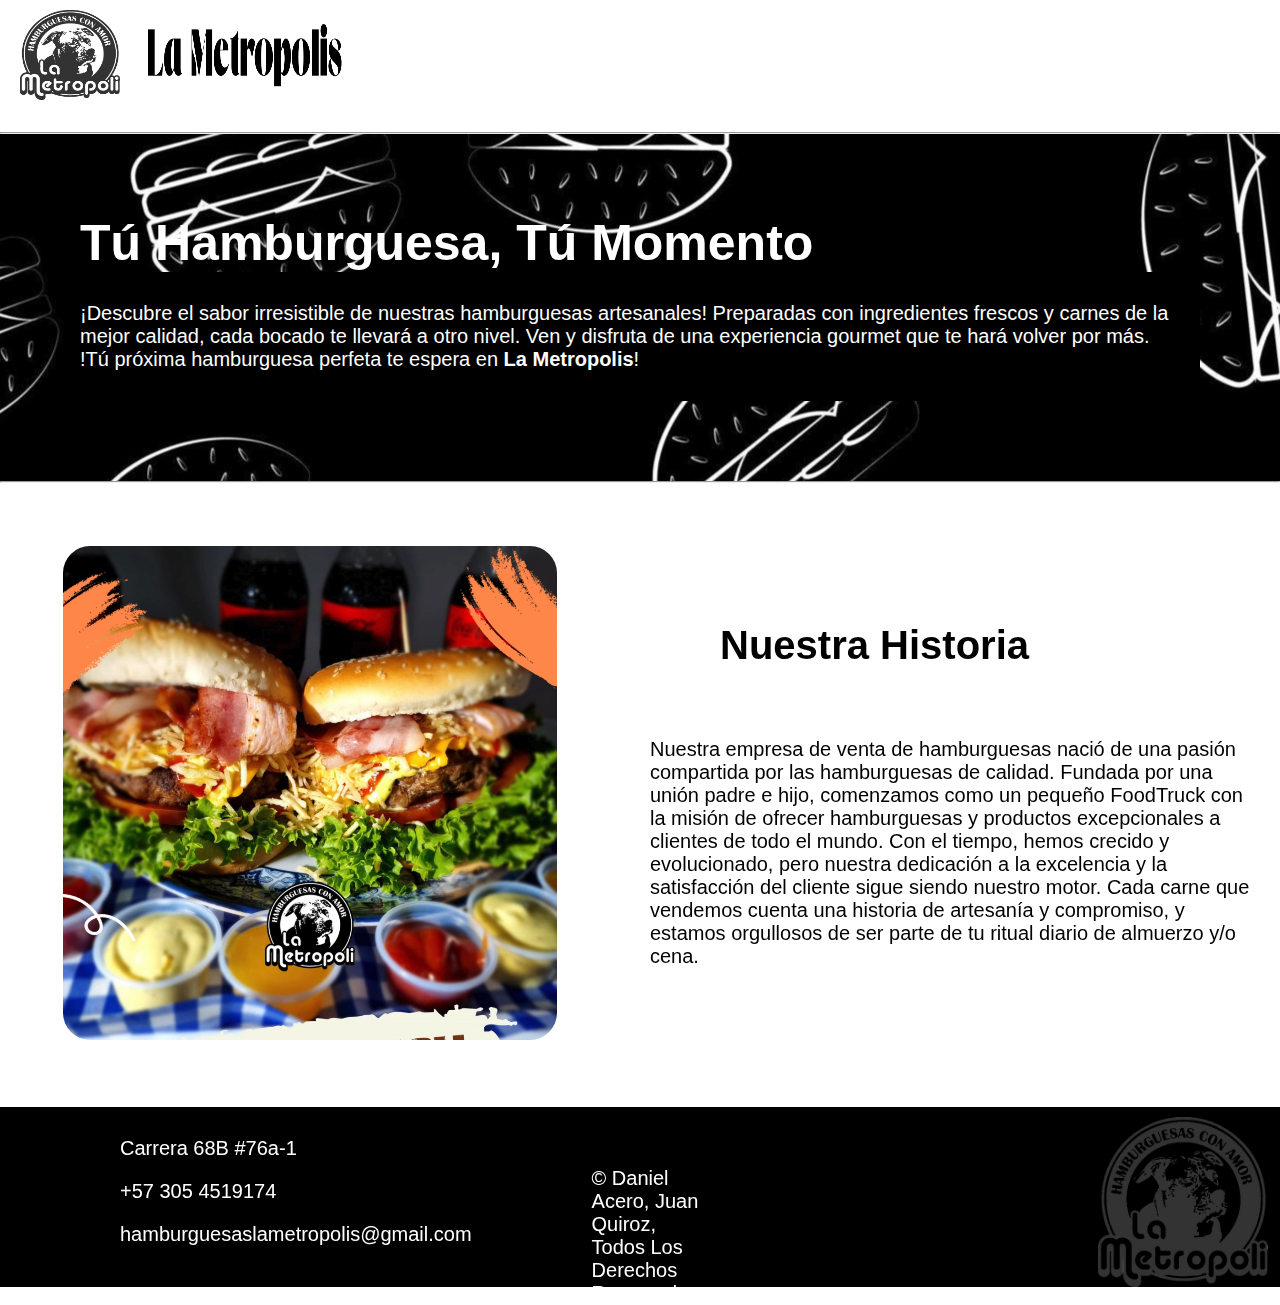
<file: index.html>
<!DOCTYPE html>
<html lang="es">
<head>
    <meta charset="UTF-8">
    <meta name="viewport" content="width=device-width, initial-scale=1.0">
    <title>La Metropolis</title>
    <link rel="stylesheet" href="https://cdn.jsdelivr.net/npm/bootstrap-icons@1.11.3/font/bootstrap-icons.min.css">
    <link rel="stylesheet" href="index.css">
    <link rel="icon" href="img/logo.jpeg">
</head>
<body>
    <header>
             <a href="index.html"><img src="img/logosinfondo.png" alt=">Logo" class="img1"></a>

            <a href="index.html"><img src="img/logo2sinfondo.png" alt="Logo3" class="img2"></a>

            <a href="formulario.html" style="margin: 18px 0px 10px 1000px;"><img src="img/sesion.png" alt="sesion" class="sesion"></a>

            <a href="carrito.html"><img src="img/carritoSinFondo.png" alt="Logo3" class="img3"></a>

            <button id="abrir" class="abrirMenu"><i class="bi bi-list"></i></button>

        <nav class="nav" id="nav">
            <button id="cerrar" class="cerrarMenu"><i class="bi bi-x"></i></button>
            <ul class="navList">
                <li><a href="menu.html">Menú</a></li>
                <li><a href="ubicacion.html">¿Donde estamos?</a></li>
                <div class="contenedorLogos">
                    <a href="https://www.instagram.com/metropolishamburguesas?utm_source=ig_web_button_share_sheet&igsh=ZDNlZDc0MzIxNw=="  target="_blank"><img src="img/logoInstagram2.png" alt="instagram" class="logos" style="margin: 650px 27px 0px 27px;"></a>
                
                    <a href="https://wa.me/573054519174" target="_blank"><img src="img/logoWhatsapp2.png" alt="whatsapp" class="logos" style="margin: 650px 27px 0px 27px;"></a>
                </div>
            </ul>
        </nav>
    </header>
    <hr>
    <section class="primerParte">
        <div class="textoPrincipal">
            <h1 class="eslogan">Tú Hamburguesa, Tú Momento</h1>
            <p class="texto1">¡Descubre el sabor irresistible de nuestras hamburguesas artesanales! Preparadas con ingredientes frescos y carnes de la mejor calidad, cada bocado te llevará a otro nivel. Ven y disfruta de una experiencia gourmet que te hará volver por más. !Tú próxima hamburguesa perfeta te espera en <strong>La Metropolis</strong>!</p>
        </div>
    </section>
    <hr>
    <section  class="videoHistoria">
        <div class="vid">
            <video id="gif" width="500px" autoplay loop muted>
                <source src="img/gif.mp4" type="video/mp4">
            </video>
        </div>
        <div class="historia">
            <h2>Nuestra Historia</h2>
            <p>Nuestra empresa de venta de hamburguesas nació de una pasión compartida por las hamburguesas de calidad. Fundada por una unión padre e hijo, comenzamos como un pequeño FoodTruck con la misión de ofrecer hamburguesas y productos excepcionales a clientes de todo el mundo. Con el tiempo, hemos crecido y evolucionado, pero nuestra dedicación a la excelencia y la satisfacción del cliente sigue siendo nuestro motor. Cada carne que vendemos cuenta una historia de artesanía y compromiso, y estamos orgullosos de ser parte de tu ritual diario de almuerzo y/o cena.</p>   
            </p>
        </div>
    </section>
    <footer class="pie">
        <div class="contacto">
            <span><a href="#">Carrera 68B #76a-1</a></span>
            <span><a href="#">+57 305 4519174</a></span>
            <span><a href="#">hamburguesaslametropolis@gmail.com</a></span>
        </div>
        <div>
            <p class="derechos"> &copy; Daniel Acero, Juan Quiroz, Todos Los Derechos Reservados</p>
        </div>
        <img src="img/logosinfondo.png" alt="" style="padding-right: 20px; margin-left: 400px; padding-top: 10px;">
    </footer>
    <script src="index.js"></script>
</body>
</html>
</file>
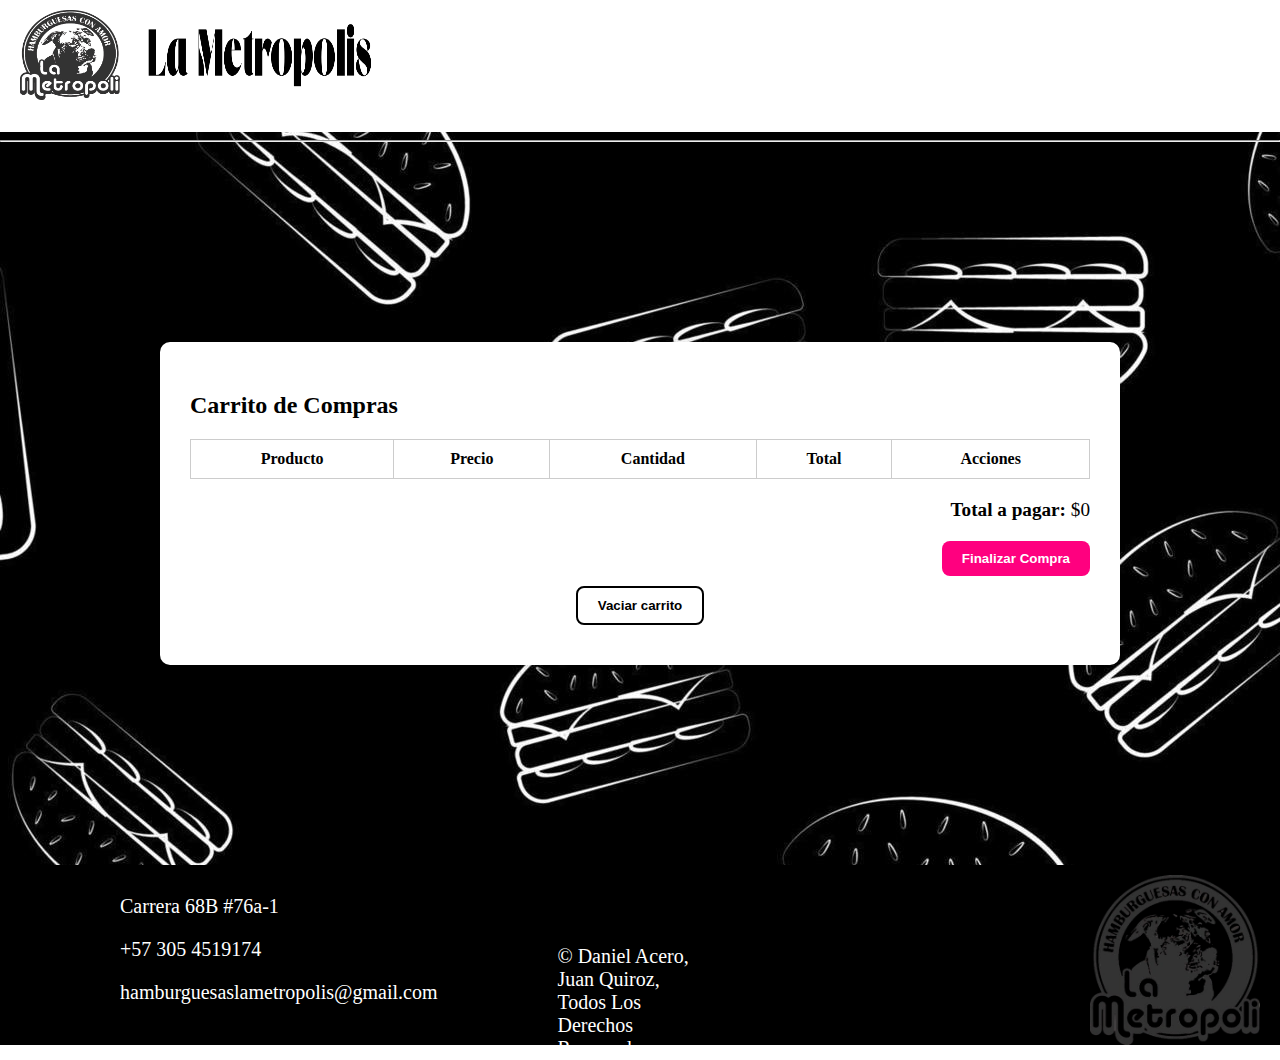
<file: carrito.html>
<!DOCTYPE html>
<html lang="en">
<head>
    <meta charset="UTF-8">
    <meta name="viewport" content="width=device-width, initial-scale=1.0">
    <title>Carrito De Compras</title>
    <link rel="stylesheet" href="https://cdn.jsdelivr.net/npm/bootstrap-icons@1.11.3/font/bootstrap-icons.min.css">
    <link rel="stylesheet" href="carrito.css">
    <link rel="icon" href="img/logo.jpeg">
</head>
    <body>
        <header>
            <a href="index.html"><img src="img/logosinfondo.png" alt=">Logo" class="img1"></a>

            <a href="index.html"><img src="img/logo2sinfondo.png" alt="Logo3" class="img2"></a>

            <a href="formulario.html" style="margin: 18px 0px 10px 1000px;"><img src="img/sesion.png" alt="sesion" class="sesion"></a>

            <button id="abrir" class="abrirMenu"><i class="bi bi-list"></i></button>

            <nav class="nav" id="nav">
                <button id="cerrar" class="cerrarMenu"><i class="bi bi-x"></i></button>
                <ul class="navList">
                    <li><a href="index.html">Inicio</a></li>
                    <li><a href="menu.html">Menú</a></li>
                    <li><a href="ubicacion.html">¿Donde estamos?</a></li>
                    <div class="contenedorLogos">
                        <a href="https://www.instagram.com/metropolishamburguesas?utm_source=ig_web_button_share_sheet&igsh=ZDNlZDc0MzIxNw=="  target="_blank"><img src="img/logoInstagram2.png" alt="instagram" class="logos" style="margin: 650px 27px 0px 27px;"></a>
                    
                        <a href="https://wa.me/573054519174" target="_blank"><img src="img/logoWhatsapp2.png" alt="whatsapp" class="logos" style="margin: 650px 27px 0px 27px;"></a>
                    </div>
                </ul>
            </nav>
        </header>

        <hr>

        <section>
            <div id="carrito" class="carrito-container">
                <h2>Carrito de Compras</h2>
                <table class="carrito-tabla">
                    <thead>
                        <tr>
                            <th>Producto</th>
                            <th>Precio</th>
                            <th>Cantidad</th>
                            <th>Total</th>
                            <th>Acciones</th>
                        </tr>
                    </thead>
                    <tbody id="carrito-items">
                        <!-- Se llena con JS -->
                    </tbody>
                </table>
                <div class="carrito-total">
                    <strong>Total a pagar: </strong><span id="total-carrito">$0</span>
                </div>
                <button class="btn-pagar">Finalizar Compra</button>
                <button class="btn-vaciar">Vaciar carrito</button>
            </div>
        </section>

            <footer class="pie">
            <div class="contacto">
                <span><a href="#">Carrera 68B #76a-1</a></span>
                <span><a href="#">+57 305 4519174</a></span>
                <span><a href="#">hamburguesaslametropolis@gmail.com</a></span>
            </div>
            <div>
                <p class="derechos"> &copy; Daniel Acero, Juan Quiroz, Todos Los Derechos Reservados</p>
            </div>
            <img src="img/logosinfondo.png" alt="" style="padding-right: 20px; margin-left: 400px; padding-top: 10px;">
        </footer>
        <script src="carrito.js"></script>
        <script src="index.js"></script>
    </body>
</html>
</file>
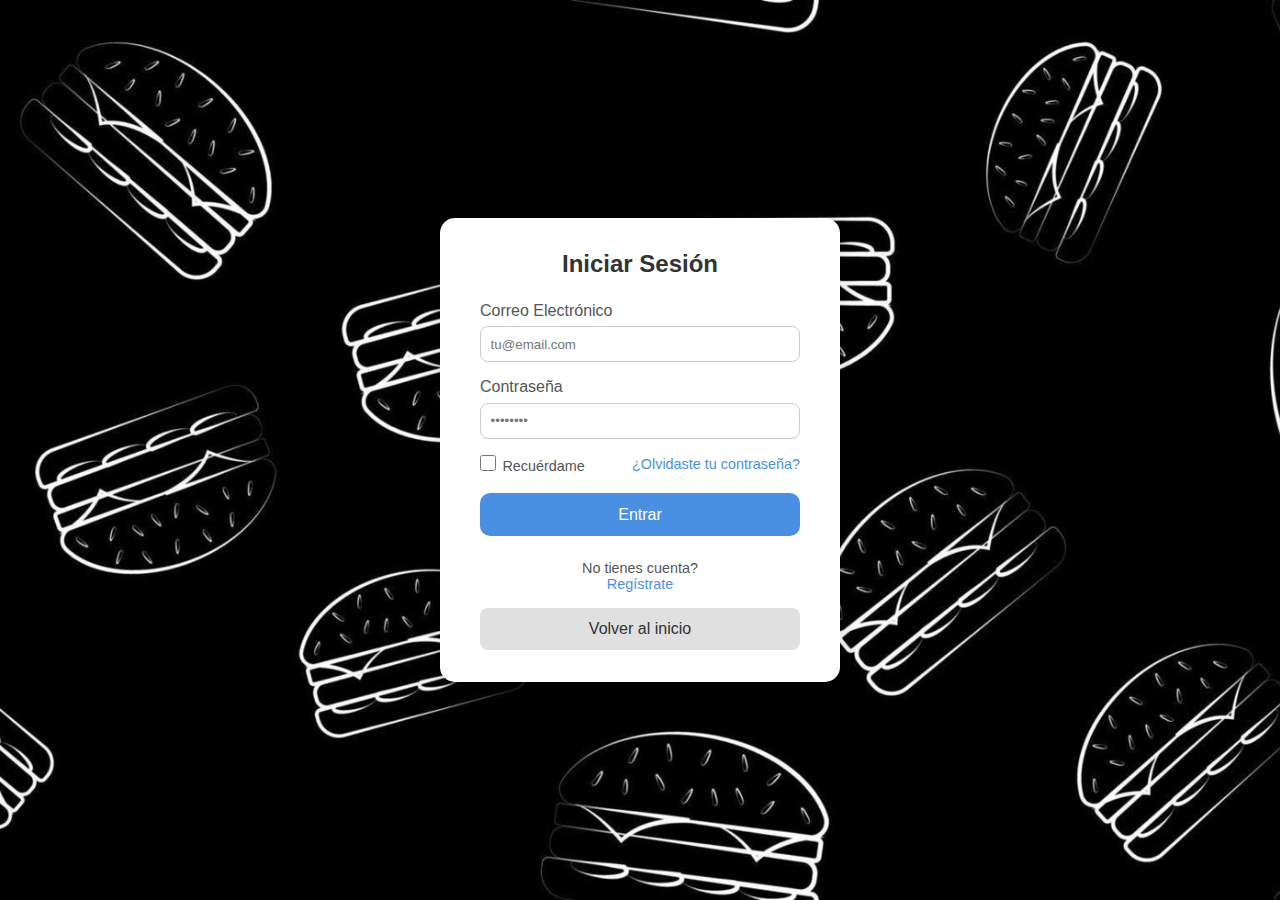
<file: formulario.html>
<!DOCTYPE html>
<html lang="es">
<head>
    <meta charset="UTF-8">
    <meta name="viewport" content="width=device-width, initial-scale=1.0">
    <link rel="stylesheet" href="https://cdn.jsdelivr.net/npm/bootstrap-icons@1.11.3/font/bootstrap-icons.min.css">
    <link rel="stylesheet" href="formulario.css">
    <link rel="icon" href="img/logo.jpeg">
    <title>Iniciar Sesión</title>
</head>
<body>

    <div class="cajaInicio">
        <!-- Imagenes logo de la empresa-->
        <h2>Iniciar Sesión</h2> 
        <form>  
            <div class="inputGrupo">
                <label for="email">Correo Electrónico</label>
                <input type="email" id="email" placeholder="tu@email.com" required>
            </div>

            <div class="inputGrupo">
                <label for="password">Contraseña</label>
                <input type="password" id="password" placeholder="••••••••" required>
            </div>

            <div class="opciones">
                <label><input type="checkbox">Recuérdame</label>
                <a href="#">¿Olvidaste tu contraseña?</a>
            </div>

            <button type="submit" class="loginBtn">Entrar</button>

            <div class="registrarse">
                <p>No tienes cuenta?</p><a href="#">Regístrate</a>
            </div>
        </form>
        <button type="button" onclick="window.location.href='index.html'" class="volverInicio">
            Volver al inicio
        </button>   
    </div>  
</body>
</html>
</file>
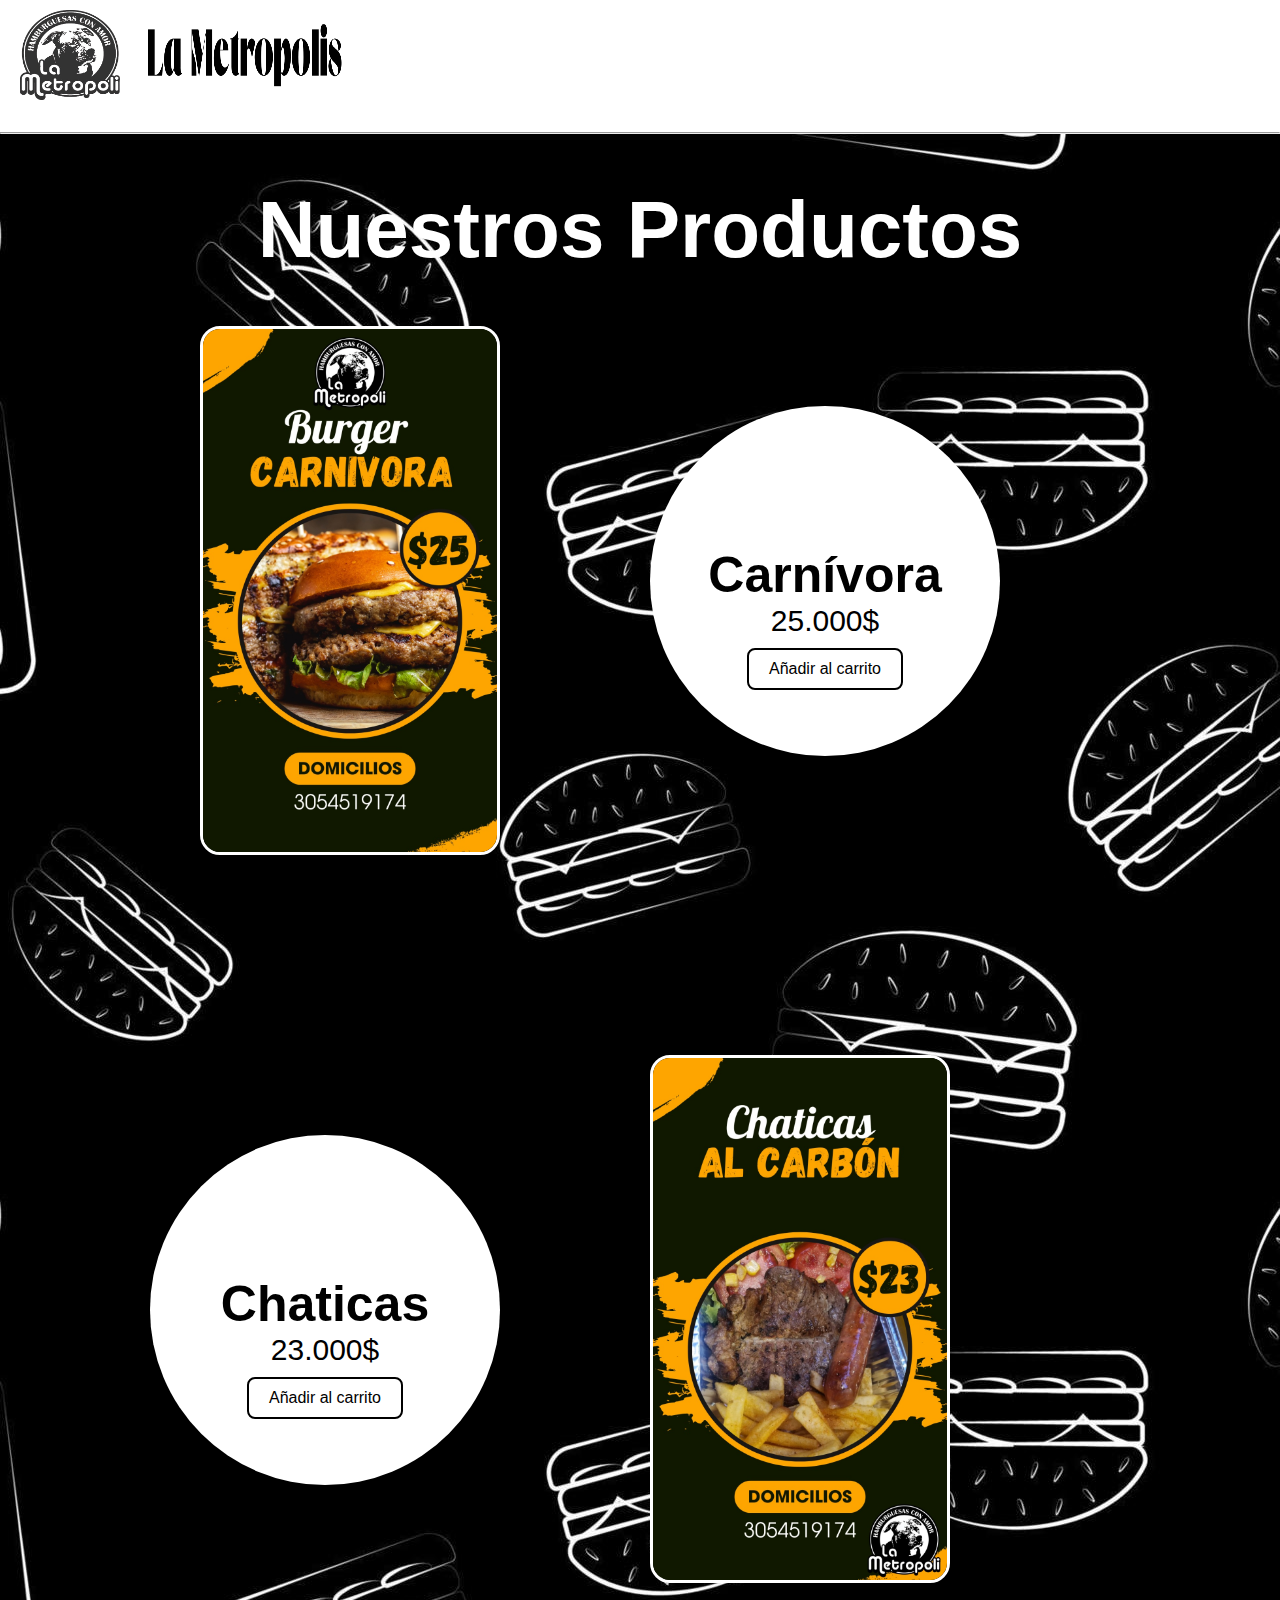
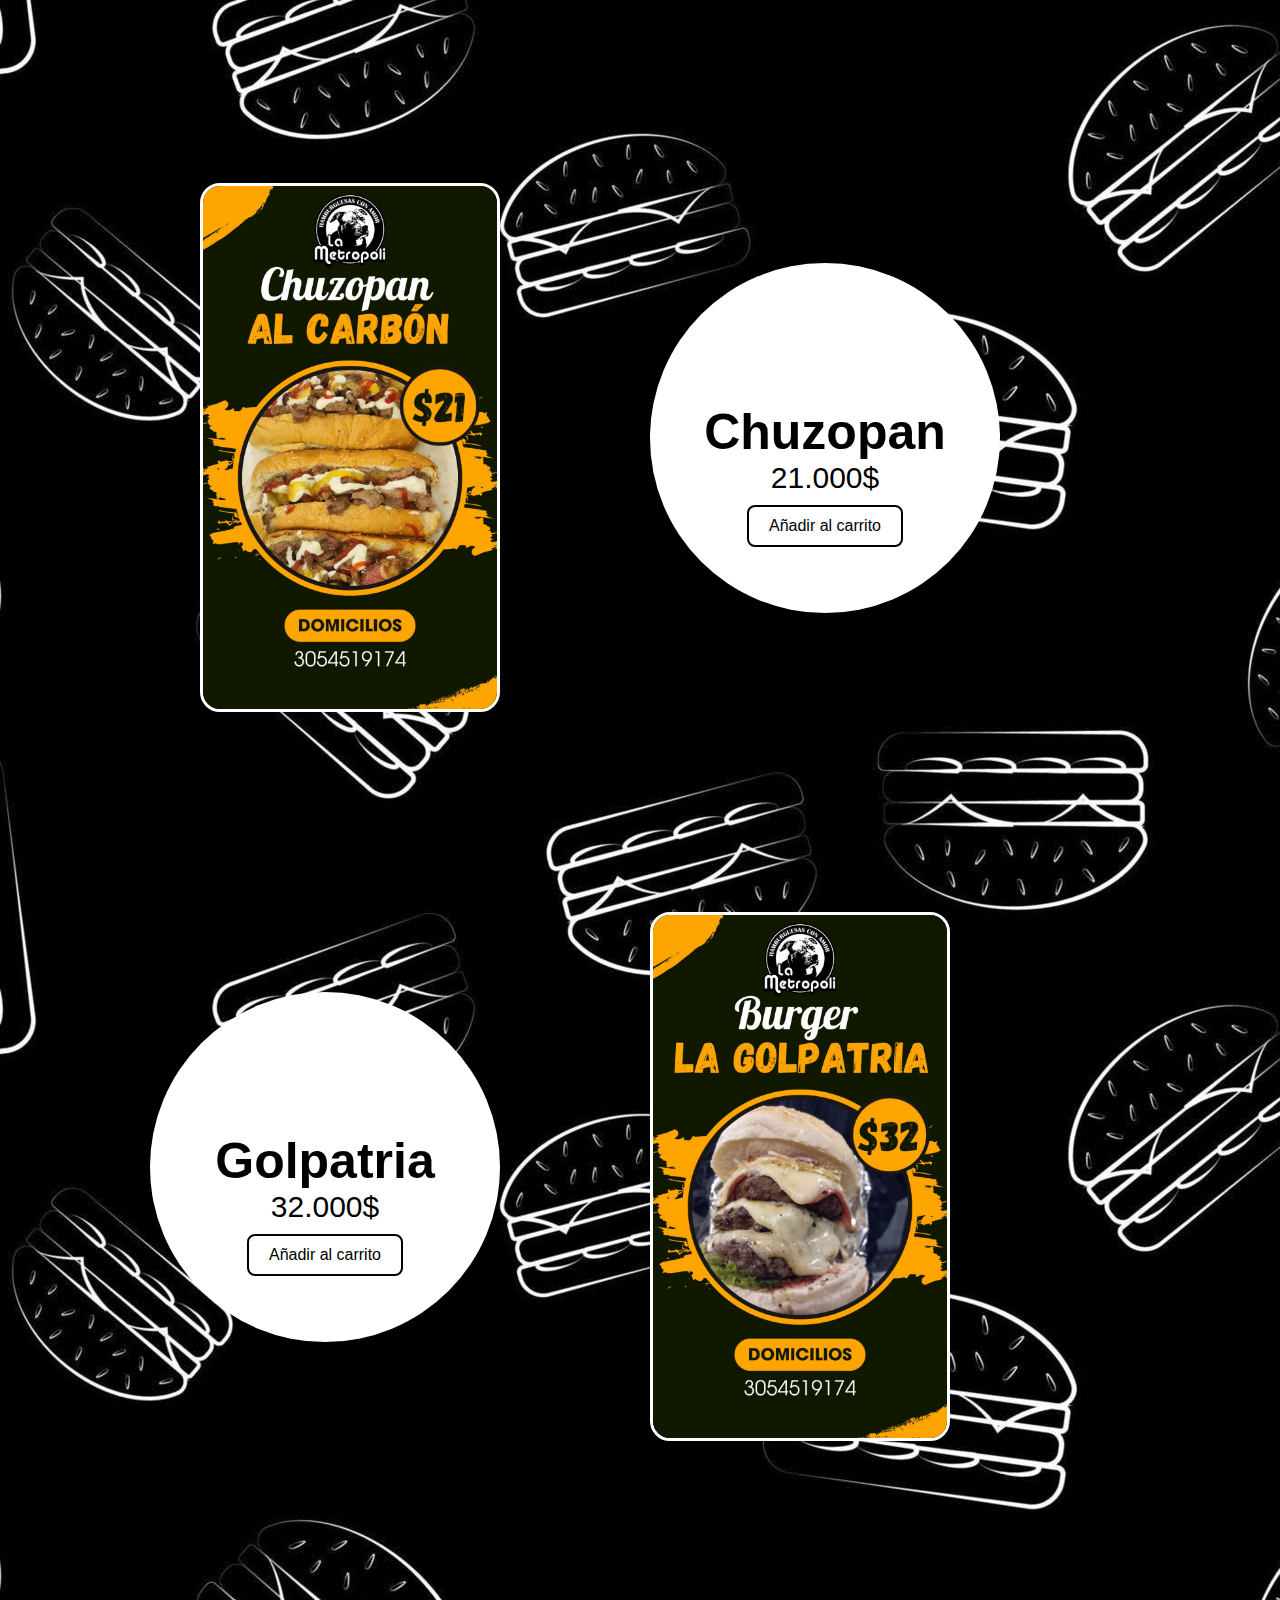
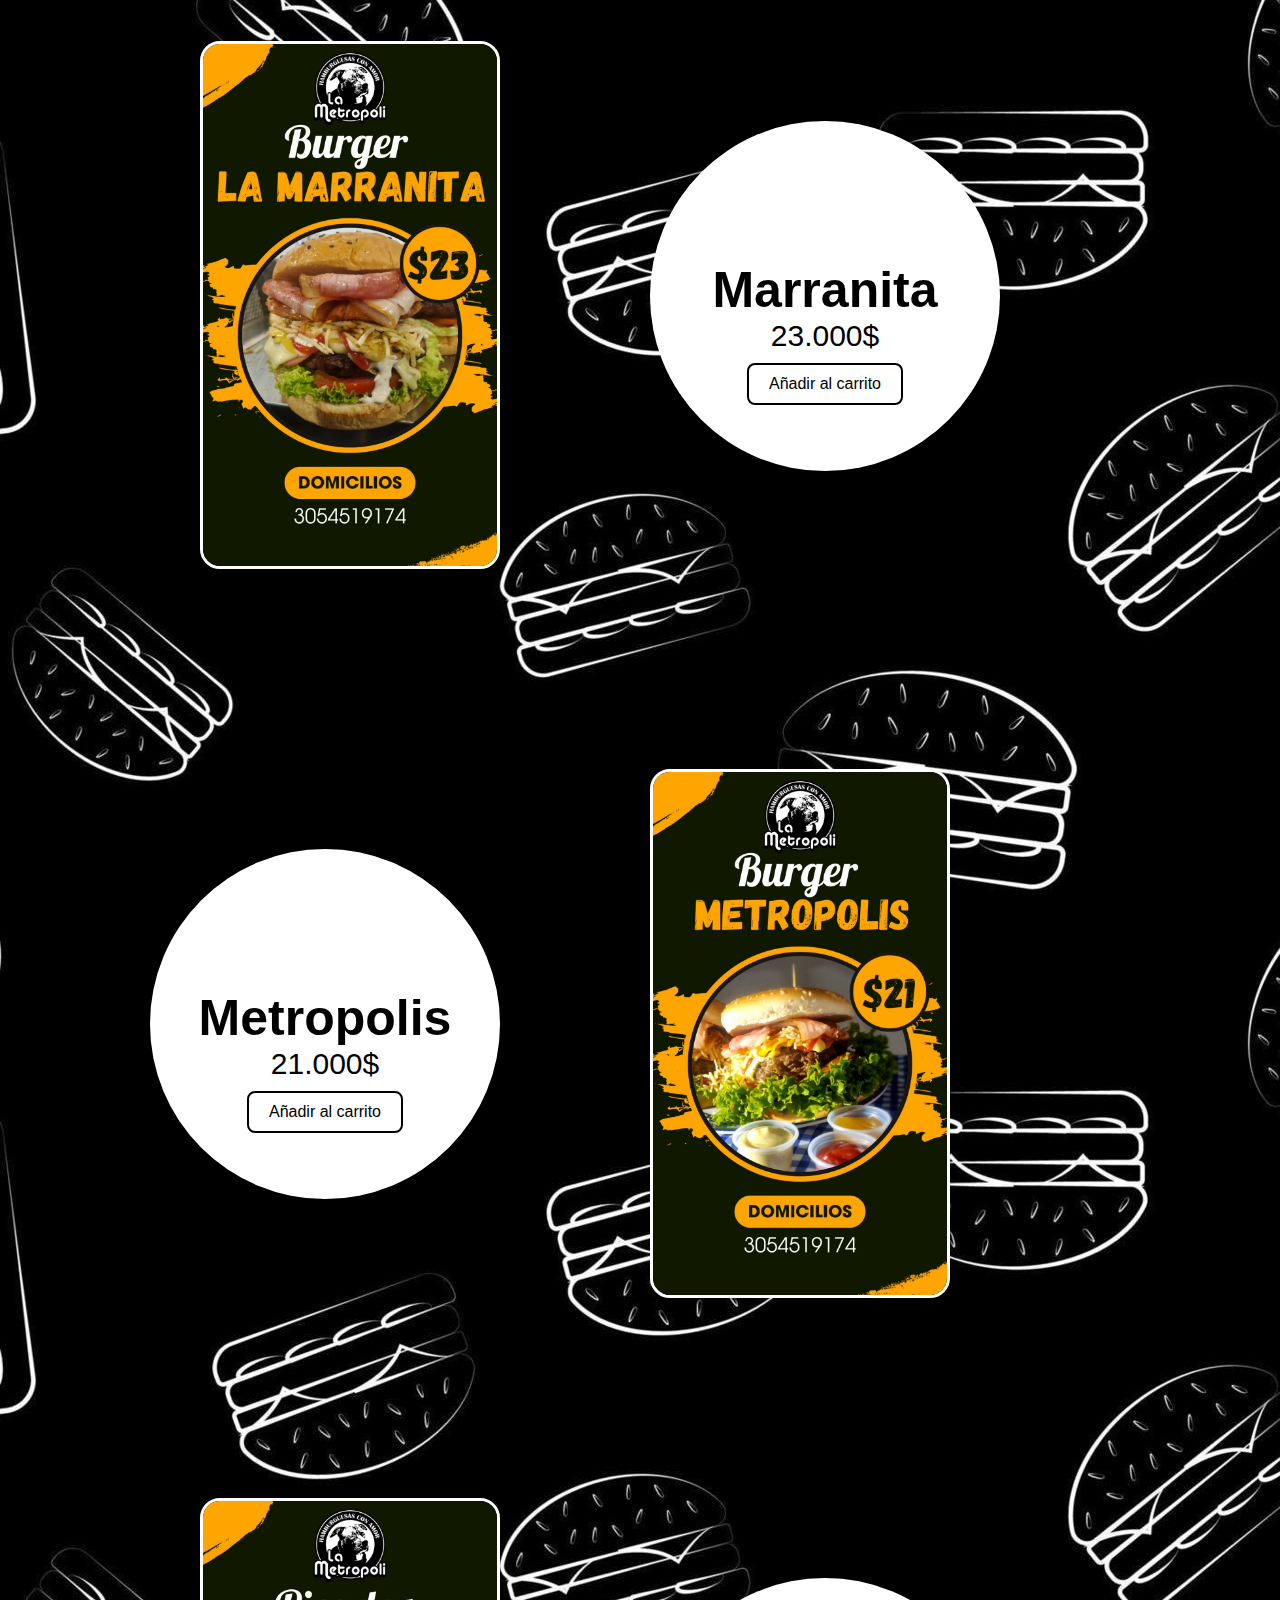
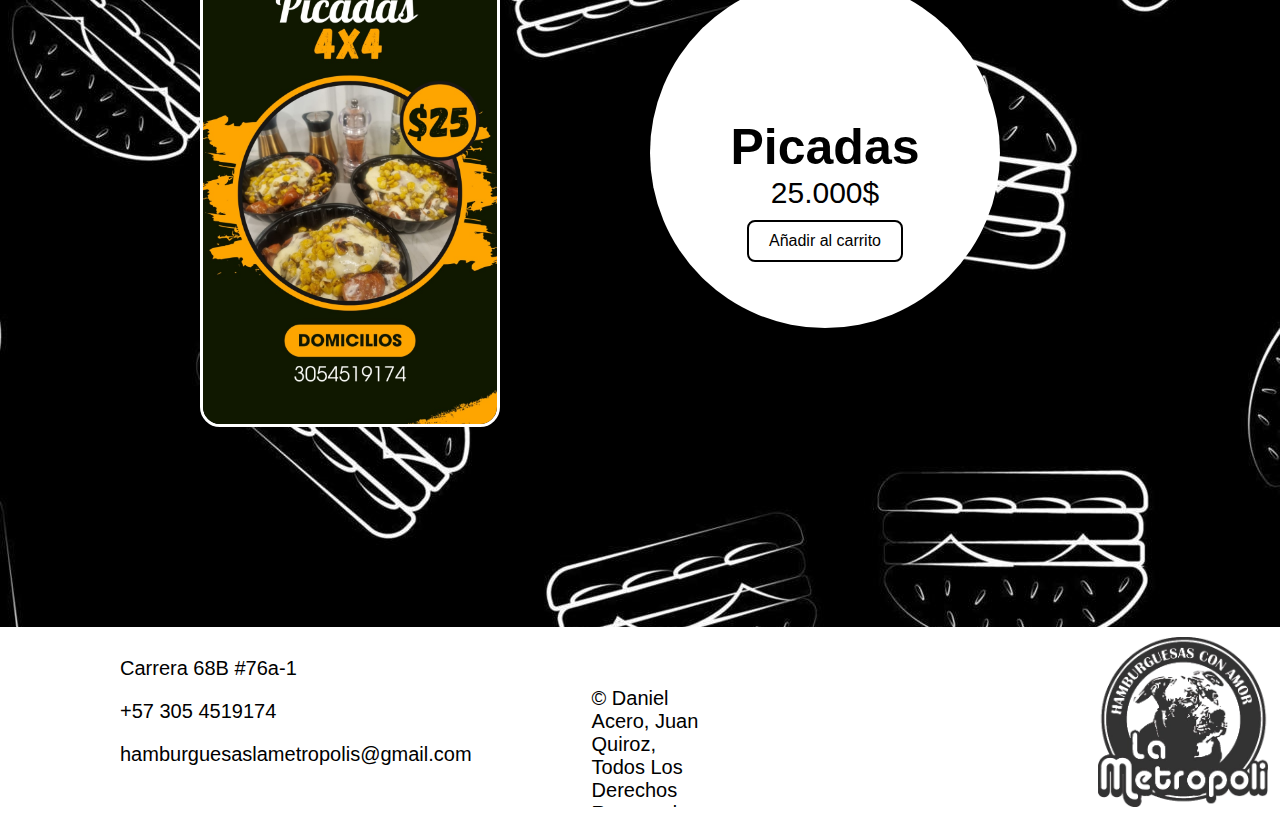
<file: menu.html>
<!DOCTYPE html>
<html lang="es">
<head>
    <meta charset="UTF-8">
    <meta name="viewport" content="width=device-width, initial-scale=1.0">
    <title>La Metropolis</title>
    <link rel="stylesheet" href="https://cdn.jsdelivr.net/npm/bootstrap-icons@1.11.3/font/bootstrap-icons.min.css">
    <link rel="stylesheet" href="index.css">
    <link rel="icon" href="img/logo.jpeg">
</head>
<body>
    <header>
            <a href="index.html"><img src="img/logosinfondo.png" alt=">Logo" class="img1"></a>

            <a href="index.html"><img src="img/logo2sinfondo.png" alt="Logo3" class="img2"></a>

            <a href="formulario.html" style="margin: 18px 0px 10px 1000px;"><img src="img/sesion.png" alt="sesion" class="sesion"></a>

            <a href="carrito.html"><img src="img/carritoSinFondo.png" alt="Logo3" class="img3"></a>

            <button id="abrir" class="abrirMenu"><i class="bi bi-list"></i></button>
        <nav class="nav" id="nav">
            <button id="cerrar" class="cerrarMenu"><i class="bi bi-x"></i></button>
            <ul class="navList">
                <li><a href="index.html">Inicio</a></li>
                <li><a href="ubicacion.html">¿Donde estamos?</a></li>
                <div class="contenedorLogos">
                    <a href="https://www.instagram.com/metropolishamburguesas?utm_source=ig_web_button_share_sheet&igsh=ZDNlZDc0MzIxNw=="  target="_blank"><img src="img/logoInstagram2.png" alt="instagram" class="logos" style="margin: 650px 27px 0px 27px;"></a>
                
                    <a href="https://wa.me/573054519174" target="_blank"><img src="img/logoWhatsapp2.png" alt="whatsapp" class="logos" style="margin: 650px 27px 0px 27px;"></a>
                </div>
            </ul>
        </nav>
    </header>
    <hr>
    <section class="menu">
        <div class="encabezado">
            <h1>Nuestros Productos</h1>
        </div>
        <div class="caja">
            <img src="img/CARNIVORA.jpeg" alt="Carnivora">
            <div class="precio">
                <h2>Carnívora</h2>
                <span>25.000$</span>
                <button class="btnAgregarCarrito" data-nombre="Carnívora" data-precio="25000">Añadir al carrito</button>
            </div>
        </div>
        <div class="caja2">
            <div class="precio2">
                <h2>Chaticas</h2>
                <span>23.000$</span>
                <button class="btnAgregarCarrito" data-nombre="Chaticas" data-precio="23000">Añadir al carrito</button>
            </div>
        <img src="img/CHATICAS.jpeg" alt="Chaticas">
        </div>
        <div class="caja">
            <img src="img/CHUZOPAN.jpeg" alt="Chuzopan">
            <div class="precio">
                <h2>Chuzopan</h2>
                <span>21.000$</span>
                <button class="btnAgregarCarrito" data-nombre="Chuzopan" data-precio="21000">Añadir al carrito</button>
            </div>
        </div>
        <div class="caja2">
            <div class="precio2">
                <h2>Golpatria</h2>
                <span>32.000$</span>
                <button class="btnAgregarCarrito" data-nombre="Golpatria" data-precio="32000">Añadir al carrito</button>
            </div>
        <img src="img/GOLPATRIA.jpeg" alt="Golpatria">
        </div>
        <div class="caja">
            <img src="img/MARRANITA.jpeg" alt="Marranita">
            <div class="precio">
                <h2>Marranita</h2>
                <span>23.000$</span>
                <button class="btnAgregarCarrito" data-nombre="Marranita" data-precio="23000">Añadir al carrito</button>
            </div>
        </div>
        <div class="caja2">
            <div class="precio2">
                <h2>Metropolis</h2>
                <span>21.000$</span>
                <button class="btnAgregarCarrito" data-nombre="Metropolis" data-precio="21000">Añadir al carrito</button>
            </div>
        <img src="img/METROPOLIS.jpeg" alt="Metropolis">
        </div>
        <div class="caja">
            <img src="img/PICADAS.jpeg" alt="Picadas">
            <div class="precio">
                <h2>Picadas</h2>
                <span>25.000$</span>
                <button class="btnAgregarCarrito" data-nombre="Picadas" data-precio="25000">Añadir al carrito</button>
            </div>
        </div>
    </section>
    <footer class="pie" style="background-color: white;">
        <div class="contacto">
            <span><a href="#" style="color: black;">Carrera 68B #76a-1</a></span>
            <span><a href="#" style="color: black;">+57 305 4519174</a></span>
            <span><a href="#" style="color: black;">hamburguesaslametropolis@gmail.com</a></span>
        </div>
        <div>
            <p class="derechos" style="color: black;"> &copy; Daniel Acero, Juan Quiroz, Todos Los Derechos Reservados</p>
        </div>
        <img src="img/logosinfondo.png" alt="" style="padding-right: 20px; margin-left: 400px; padding-top: 10px;">
    </footer>
    <script src="menu.js"></script>
    <script src="index.js"></script>
</body>
</html>
</file>
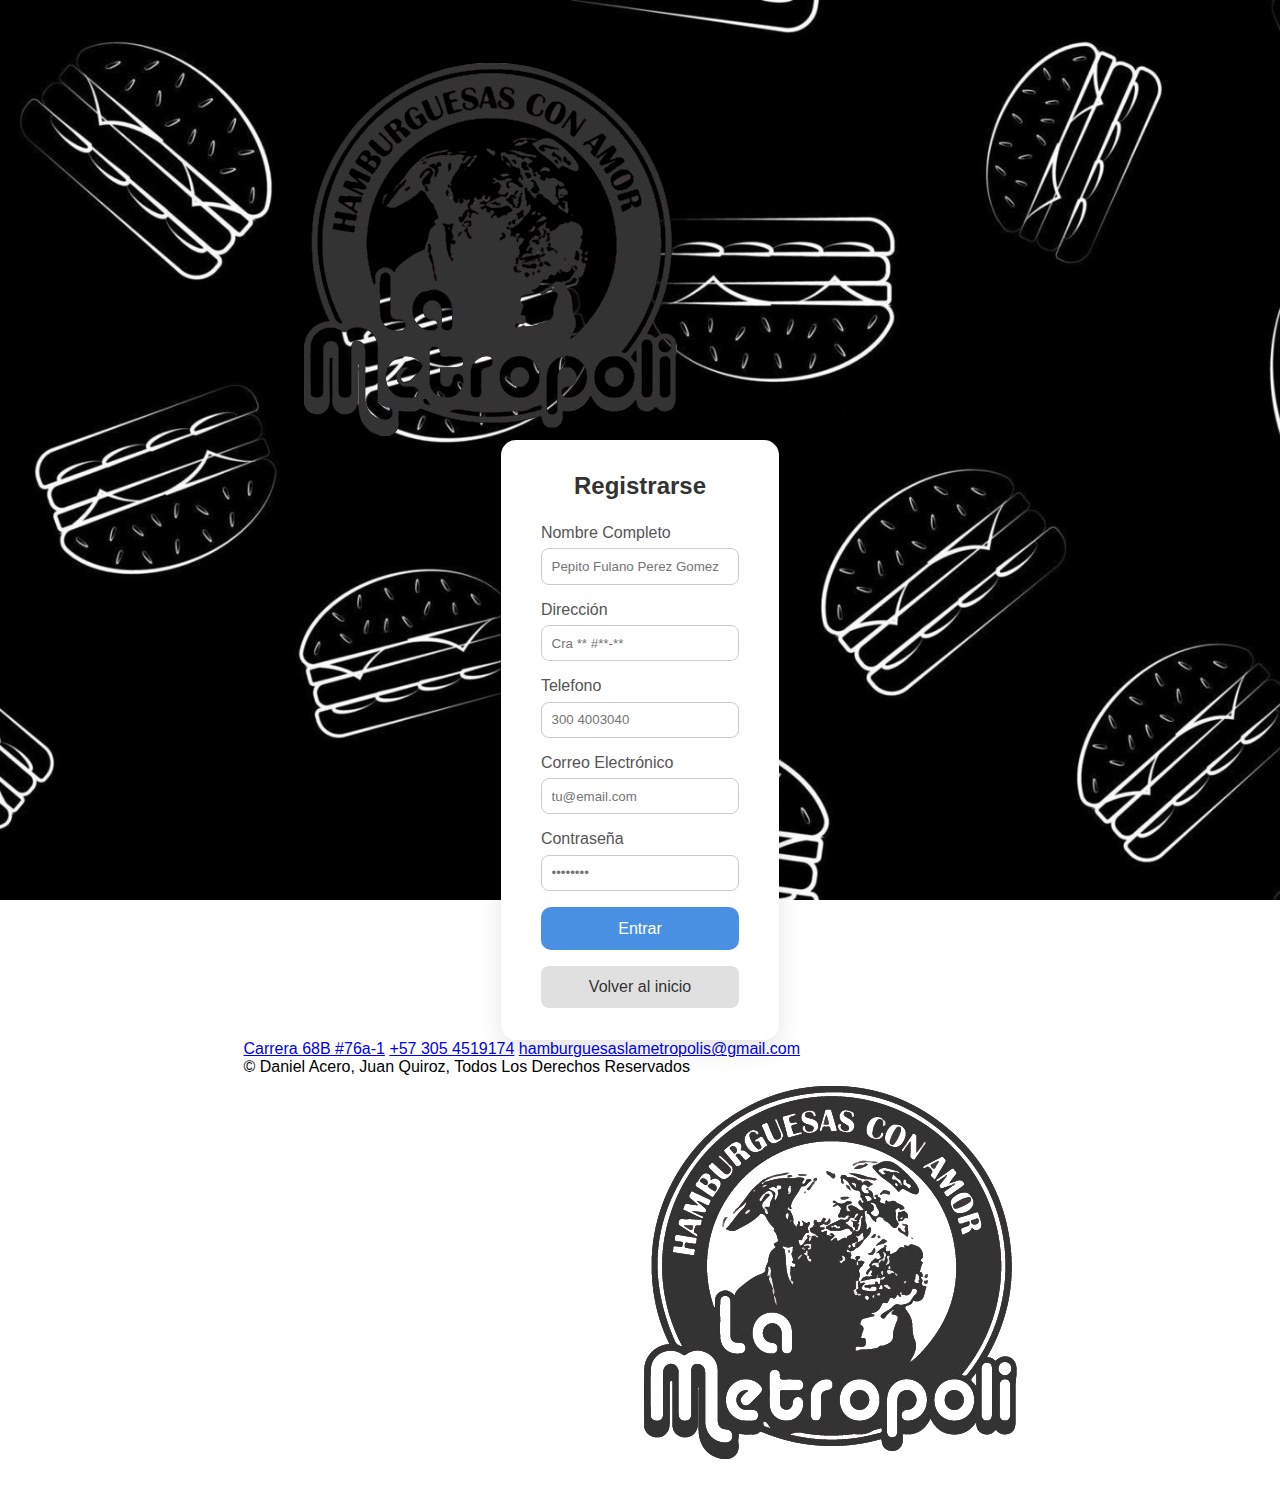
<file: registrate.html>
v<!DOCTYPE html>
<html lang="es">
<head>
    <meta charset="UTF-8">
    <meta name="viewport" content="width=device-width, initial-scale=1.0">
    <link rel="stylesheet" href="https://cdn.jsdelivr.net/npm/bootstrap-icons@1.11.3/font/bootstrap-icons.min.css">
    <link rel="stylesheet" href="formulario.css">
    <link rel="icon" href="/img/logo.jpeg">
    <title>Registrarse</title>
</head>

<body>
    <header>
        <a href="index.html"><img src="img/logosinfondo.png" alt="Logo" class="img1"></a>
        <a href="index.html"><img src="img/logo2sinfondo.png" alt="Logo3" class="img2"></a>
    </header>

    <main class="contenidoPrincipal">
        <div class="cajaInicio">
            <h2>Registrarse</h2> 
            <form>  
                <div class="inputGrupo">
                    <label for="nombre">Nombre Completo</label>
                    <input type="text" id="nombre" placeholder="Pepito Fulano Perez Gomez" required>
                </div>

                <div class="inputGrupo">
                    <label for="direccion">Dirección</label>
                    <input type="text" id="direccion" placeholder="Cra ** #**-**" required>
                </div>

                <div class="inputGrupo">
                    <label for="telefono">Telefono</label>
                    <input type="tel" id="telefono" placeholder="300 4003040"
                    pattern="^[3][1][0-9{2}[]?[0-9]{7}$" 
                    title="Ingresa un número de telefono válido." required>
                </div>

                <div class="inputGrupo">
                    <label for="email">Correo Electrónico</label>
                    <input type="email" id="email" placeholder="tu@email.com" required>
                </div>

                <div class="inputGrupo">
                    <label for="password">Contraseña</label>
                    <input type="password" id="password" placeholder="••••••••" required>
                </div>
                
                <button type="submit" class="loginBtn">Entrar</button>

            </form>
            <button type="button" onclick="window.location.href='/index.html'" class="volverInicio">
                Volver al inicio
            </button>   
        </div>  
    </main>
    <footer class="pie">
        <div class="contacto">
        <span><a href="#">Carrera 68B #76a-1</a></span>
            <span><a href="#">+57 305 4519174</a></span>
            <span><a href="#">hamburguesaslametropolis@gmail.com</a></span>
        </div>
        <div>
            <p class="derechos"> &copy; Daniel Acero, Juan Quiroz, Todos Los Derechos Reservados</p>
        </div>
        <img src="img/logosinfondo.png" alt="" style="padding-right: 20px; margin-left: 400px; padding-top: 10px;">
    </footer>
</body>
</html>
</file>
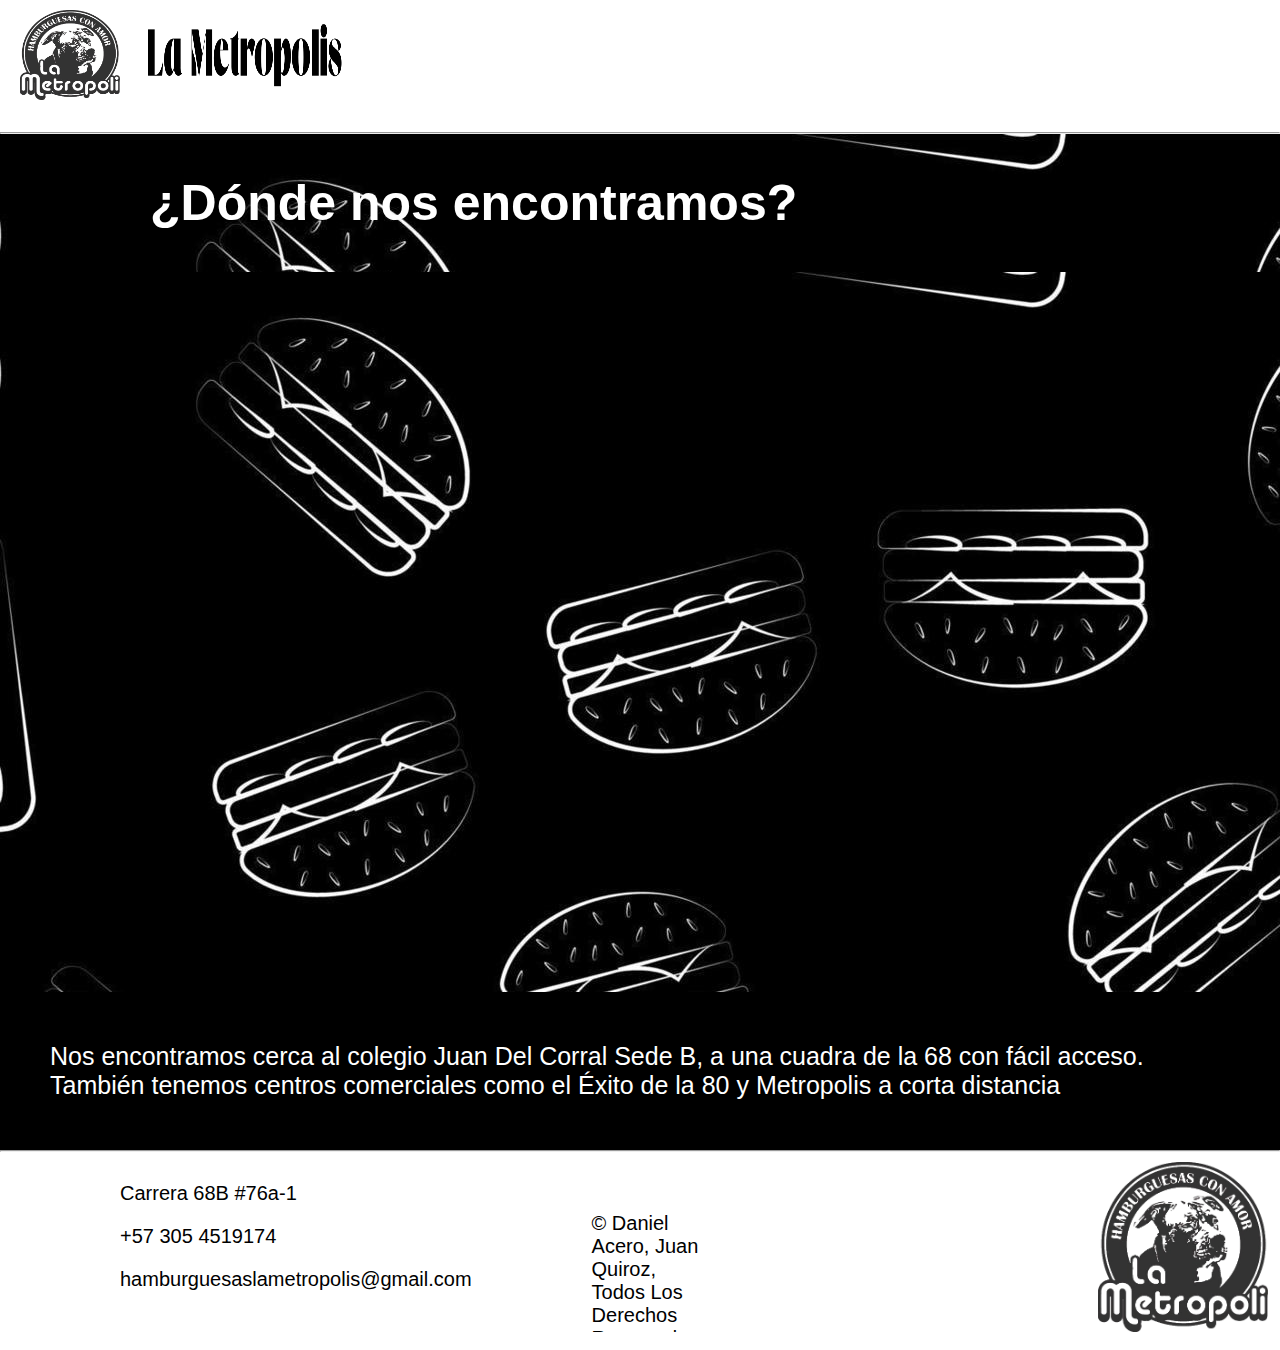
<file: ubicacion.html>
<!DOCTYPE html>
<html lang="es">
<head>
    <meta charset="UTF-8">
    <meta name="viewport" content="width=device-width, initial-scale=1.0">
    <title>La Metropolis</title>
    <link rel="stylesheet" href="https://cdn.jsdelivr.net/npm/bootstrap-icons@1.11.3/font/bootstrap-icons.min.css">
    <link rel="stylesheet" href="index.css">
    <link rel="icon" href="img/logo.jpeg">
</head>
<body>
    <header>
            <a href="index.html"><img src="img/logosinfondo.png" alt=">Logo" class="img1"></a>

            <a href="index.html"><img src="img/logo2sinfondo.png" alt="Logo3" class="img2"></a>

            <a href="formulario.html" style="margin: 18px 0px 10px 1000px;"><img src="img/sesion.png" alt="sesion" class="sesion"></a>

            <a href="carrito.html"><img src="img/carritoSinFondo.png" alt="Logo3" class="img3"></a>

            <button id="abrir" class="abrirMenu"><i class="bi bi-list"></i></button>
        <nav class="nav" id="nav">
            <button id="cerrar" class="cerrarMenu"><i class="bi bi-x"></i></button>
            <ul class="navList">
                <li><a href="index.html">Inicio</a></li>
                <li><a href="menu.html">Menú</a></li>
                <div class="contenedorLogos">
                    <a href="https://www.instagram.com/metropolishamburguesas?utm_source=ig_web_button_share_sheet&igsh=ZDNlZDc0MzIxNw=="  target="_blank"><img src="img/logoInstagram2.png" alt="instagram" class="logos" style="margin: 650px 27px 0px 27px;"></a>
                
                    <a href="https://wa.me/573054519174" target="_blank"><img src="img/logoWhatsapp2.png" alt="whatsapp" class="logos" style="margin: 650px 27px 0px 27px;"></a>
                </div>
            </ul>
        </nav>
    </header>
    <hr>
    <section>
        <h1 class="titulo">¿Dónde nos encontramos?</h1>
        <div class="mapa">
            <iframe src="https://www.google.com/maps/embed?pb=!1m18!1m12!1m3!1d3976.504006902345!2d-74.08783636437781!3d4.682106684924648!2m3!1f0!2f0!3f0!3m2!1i1024!2i768!4f13.1!3m3!1m2!1s0x8e3f9b195452c707%3A0x1323c60053b13a3c!2sCra%2068B%20%2376a-1%2C%20Bogot%C3%A1!5e0!3m2!1ses-419!2sco!4v1728514734716!5m2!1ses-419!2sco" width="90%" height="700" style="border:0;" allowfullscreen="" 
            loading="lazy" referrerpolicy="no-referrer-when-downgrade"></iframe>
        </div>
    </section>
    <section>
        <div class="indicaciones">
            <p>Nos encontramos cerca al colegio Juan Del Corral Sede B, a una cuadra de la 68 con fácil acceso. También tenemos centros comerciales como el Éxito de la 80 y Metropolis a corta distancia</p>
        </div>
    </section>
    <hr>
    <footer class="pie" style="background-color: white;">
        <div class="contacto">
            <span><a href="#" style="color: black;">Carrera 68B #76a-1</a></span>
            <span><a href="#" style="color: black;">+57 305 4519174</a></span>
            <span><a href="#" style="color: black;">hamburguesaslametropolis@gmail.com</a></span>
        </div>
        <div>
            <p class="derechos" style="color: black;"> &copy; Daniel Acero, Juan Quiroz, Todos Los Derechos Reservados</p>
        </div>
        <img src="img/logosinfondo.png" alt="" style="padding-right: 20px; margin-left: 400px; padding-top: 10px;">
    </footer>
<script src="index.js"></script>
</body>
</html>
</file>
<file: index.css>
* {
    margin: 0;
    padding: 0;
    box-sizing: border-box;
    font-family: sans-serif;
}

html, body {
    width: 100%;
    min-height: 100vh;
    overflow-x: hidden;
}

header{
    display: flex;
    background-color: rgb(255, 255, 255);
}

.noScroll{
    overflow: hidden;
    height: 100vh;
}

.img1{
    width: 100px;
    margin: 10px 10px 5px 20px;
    height: 90px;
}

.img2{
    width: 230px;
    margin: 10px 15px 5px 10px;
    height: 90px;
}

.img3 {
    width: 100px;
    margin: 10px 0px 5px 20px;
}

.navList {
    list-style-type: none;
    display: flex;
    gap: 1rem;
    flex-direction: column;
    align-items: end;
}

.navList li a {
    text-decoration: none;
    color: rgb(255, 255, 255);
    font-size: 27px;
    font-family:'Gill Sans', 'Gill Sans MT', Calibri, 'Trebuchet MS', sans-serif ;
    margin: 30px 30px 0px 5px;
}


.abrirMenu {
    display: block;
    width: 30px;
    height: 30px;
    margin-top: 45px;
    margin-left: 50px;
    color: black;
    border: 0;
    background-color: white;
    font-size: 2.5rem;
    cursor: pointer;
}

.nav {
    opacity: 0;
    visibility: hidden;

    display: flex;
    flex-direction: column;
    align-items: end;
    gap: 1rem;
    position: absolute;
    top: 0;
    right: 0;
    bottom: 0;
    padding: 2rem;
    background-color: rgb(0, 0, 0);
    box-shadow: 0 0 0 100vmax rgb(0, 0, 0, .5);
    height: 101%;
}

.nav.visible {
    opacity: 1;
    visibility: visible;
}

.cerrarMenu {
    display: block;
    border: 0;
    font-size: 1.5rem;
    background-color: transparent;
    color: white;
    cursor: pointer;
}

.contenedorLogos{
    display: flex;
}

.logos{
    width: 70px; 
}

.sesion {
    width: 100px;
    height: 100px;
    cursor: pointer;
}

.primerParte {
    padding: 80px;
    background: url(img/fondo-primera-parte.jpg) 90%;
    height: 90%;
}

.textoPrincipal {
    display: block;
}

.eslogan {
    font-family:Verdana, Geneva, Tahoma, sans-serif;
    font-size: 60px;
    color: white;
}

.texto1 {
    display: block;
    color: white;
    background-color: black;
    font-family: sans-serif;
    font-size: 20px;
    padding: 30px;
    padding-left: 0px;
    text-align: start;
}

.vid {
    padding: 60px;
}

video {
    border-style: solid;
    border-color: transparent;
    border-radius: 30px;
}

.videoHistoria {
    display: flex;
}

.historia {
    padding-top: 140px;
}

.historia h2 {
    padding-bottom: 40px;
    padding-left: 100px;
    font-size: 40px;
    font-family: Verdana, Geneva, Tahoma, sans-serif;
}

.historia p {
    padding: 30px;
    font-size: 20px;
    font-family: sans-serif;
}

.pie {
    background-color: black;
    height: 180px;
    display: flex;
}

.contacto {
    display: flex;
    flex-direction: column;
    padding: 20px 110px;
}

.contacto span {
    margin: 10px;
    font-size: 20px;
}

.contacto span a {
    color: white;
    text-decoration: none;
}

.derechos {
    color: white;
    font-size: 20px;
    padding-top: 60px;
}

.titulo {
    font-family: Verdana, Geneva, Tahoma, sans-serif;
    padding: 50px 200px;
    font-size: 60px;
    color: rgb(255, 255, 255);
    background: url(img/fondo-primera-parte.jpg);
}

.mapa {
    display: flex;
    justify-content: center;
    padding-top: 20px;
    background: url(img/fondo-primera-parte.jpg);
}

.indicaciones {
    display: flex;
    justify-content: center;
    padding: 50px;
    font-family: sans-serif;
    font-size: 25px;
    color: white;
    background: black;
}

.encabezado {
    display: flex;
    justify-content: center;
    padding: 50px;
    font-family: Verdana, Geneva, Tahoma, sans-serif;
    font-size: 40px;
    color: white;
}

.menu {
    background: url(img/fondo-primera-parte.jpg);
}

.caja {
    display: flex;
}

.caja img {
    width: 300px;
    margin-left: 200px;
    margin-bottom: 200px;
    border-radius: 20px;
    border-color: white;
    border-style: solid;
}

.caja h2 {
    color: rgb(0, 0, 0);
    font-size: 50px;
    margin-top: 140px;
}

.caja span {
    color: rgb(0, 0, 0);
    font-size: 30px;
}

.precio {
    background-color: white;
    height: 380px;
    width: 380px;
    margin: 100px 200px;
    justify-items: center;
    text-align: center;
    border-radius: 200px;
}

.caja2 {
    display: flex;
}

.caja2 img {
    width: 300px;
    margin-bottom: 200px;
    border-radius: 20px;
    border-color: white;
    border-style: solid;
}

.caja2 h2 {
    color: rgb(0, 0, 0);
    font-size: 50px;
    margin-top: 140px;
}

.caja2 span {
    color: rgb(0, 0, 0);
    font-size: 30px;
}

.precio2 {
    background-color: white;
    height: 380px;
    width: 380px;
    margin: 100px 180px;
    justify-items: center;
    text-align: center;
    border-radius: 200px;
}

.esconder {
    display: none;
}

.precio span, .precio2 span {
    display: block;
    margin-bottom: 10px;
}

.btnAgregarCarrito {
    display: block;
    margin: 0 auto;
    padding: 10px 20px;
    font-size: 16px;
    color: black;
    background-color: white;
    border: 2px solid black;
    border-radius: 8px;
    cursor: pointer;
    transition: all 0.3s ease;
}

.btnAgregarCarrito:hover {
    background-color: black;
    color: white;
    transform: scale(1.05);
} 

@media (max-width: 1366px) {
    .img2 {
        margin: 10px 80px 5px 15px;
        width: 200px;
    }
    .abrirMenu {
        margin-left: 80px;
    }
    .eslogan {
        font-size: 50px;
    }
    .titulo {
        padding: 40px 150px;
        font-size: 50px;
    }
    .precio, .precio2 {
        width: 350px;
        height: 350px;
        margin: 80px 150px;
    }
}

@media (max-width: 1024px) {
    header {
        flex-direction: column;
        text-align: center;
    }
    .img1, .img2 {
        margin: 10px auto;
    }
    .img2 {
        width: 160px;
    }
    .abrirMenu {
        margin: 20px auto;
    }
    .primerParte {
        padding: 40px 30px;
        text-align: center;
    }
    .eslogan {
        font-size: 40px;
    }
    .texto1 {
        font-size: 16px;
        padding: 20px;
    }
    .videoHistoria {
        flex-direction: column;
        align-items: center;
    }
    video {
        width: 100%;
        max-width: 500px;
    }
    .historia {
        padding-top: 20px;
        text-align: center;
    }
    .titulo {
        font-size: 40px;
        padding: 30px 50px;
    }
    .precio, .precio2 {
        width: 300px;
        height: 300px;
        margin: 50px auto;
    }
}

@media (max-width: 767px) {
    .img1, .img2 {
        width: 100px;
        height: 50px;
        margin: 10px auto;
    }
    .abrirMenu {
        font-size: 2rem;
        margin: 10px auto;
    }
    .navList li a {
        font-size: 20px;
        margin: 15px;
    }
    .primerParte {
        padding: 20px;
        text-align: center;
    }
    .eslogan {
        font-size: 28px;
    }
    .texto1 {
        font-size: 14px;
        padding: 12px;
    }
    video {
        width: 100%;
        border-radius: 20px;
    }
    .historia h2 {
        font-size: 22px;
        padding: 15px;
    }
    .historia p {
        font-size: 14px;
        padding: 15px;
    }
    .titulo {
        font-size: 24px;
        padding: 20px;
    }
    .caja, .caja2 {
        flex-direction: column;
        align-items: center;
    }
    .precio, .precio2 {
        width: 250px;
        height: 250px;
        margin: 15px auto;
    }
    .pie {
        flex-direction: column;
        text-align: center;
        padding: 20px;
    }
    .contacto span {
        font-size: 16px;
        margin: 5px 0;
    }
    .derechos {
        font-size: 14px;
        margin-top: 10px;
    }
}

@media (max-width: 480px) {
    .abrirMenu {
        font-size: 1.8rem;
        width: 25px;
        height: 25px;
    }
    .titulo {
        font-size: 20px;
        padding: 15px 10px;
    }
    .precio, .precio2 {
        width: 200px;
        height: 200px;
    }
    .eslogan {
        font-size: 24px;
    }
}
</file>
<file: carrito.css>
body {
    background-image: url(img/fondo-primera-parte.jpg);
    padding: 0;
    margin: 0;
}

html, body {
    width: 100%;
    min-height: 100vh;
    overflow-x: hidden;
}

header{
    display: flex;
    background-color: rgb(255, 255, 255);
}

.noScroll{
    overflow: hidden;
    height: 100vh;
}

.img1{
    width: 100px;
    margin: 10px 10px 5px 20px;
    height: 90px;
}

.img2{
    width: 230px;
    margin: 10px 150px 5px 15px;
    height: 90px;
}

.navList {
    list-style-type: none;
    display: flex;
    gap: 1rem;
    flex-direction: column;
    align-items: end;
}

.navList li a {
    text-decoration: none;
    color: rgb(255, 255, 255);
    font-size: 27px;
    font-family:'Gill Sans', 'Gill Sans MT', Calibri, 'Trebuchet MS', sans-serif ;
    margin: 30px 30px 0px 30px;
}


.abrirMenu {
    display: block;
    width: 30px;
    height: 30px;
    margin-top: 45px;
    margin-left: 115px;
    color: black;
    border: 0;
    background-color: white;
    font-size: 2.5rem;
    cursor: pointer;
}

.nav {
    opacity: 0;
    visibility: hidden;

    display: flex;
    flex-direction: column;
    align-items: end;
    gap: 1rem;
    position: absolute;
    top: 0;
    right: 0;
    bottom: 0;
    padding: 2rem;
    background-color: rgb(0, 0, 0);
    box-shadow: 0 0 0 100vmax rgb(0, 0, 0, .5);
    height: 101%;
}

.nav.visible {
    opacity: 1;
    visibility: visible;
}

.cerrarMenu {
    display: block;
    border: 0;
    font-size: 1.5rem;
    background-color: transparent;
    color: white;
    cursor: pointer;
}

.contenedorLogos{
    display: flex;
}

.logos{
    width: 70px; 
}

.sesion {
    width: 100px;
    height: 100px;
    cursor: pointer;
}

.carrito-container {
    padding: 30px;
    max-width: 900px;
    margin: 200px auto;
    background-color: #fff;
    border-radius: 10px;
    box-shadow: 0 0 10px rgba(0,0,0,0.1);
}

.carrito-tabla {
    width: 100%;
    border-collapse: collapse;
    margin-bottom: 20px;
}

.carrito-tabla th, .carrito-tabla td {
    border: 1px solid #ccc;
    padding: 10px;
    text-align: center;
}

.carrito-total {
    text-align: right;
    font-size: 1.2em;
    margin-bottom: 20px;
}

.btn-pagar {
    display: block;
    margin-left: auto;
    padding: 10px 20px;
    background-color: #ff007f;
    color: white;
    border: none;
    border-radius: 8px;
    cursor: pointer;
    font-weight: bold;
}

.btn-pagar:hover {
    background-color: #d6006b;
}

.btnCarritoNav {
    margin-left: 10px;
    padding: 5px 10px;
    font-size: 18px;
    color: black;
    background-color: white;
    border: 2px solid black;
    border-radius: 5px;
    text-decoration: none;
    transition: all 0.3s ease;
}

.btnCarritoNav:hover {
    background-color: black;
    color: white;
    transform: scale(1.05);
}

.btn-vaciar {
    display: block;
    margin: 10px auto;
    padding: 10px 20px;
    background-color: white;
    color: black;
    border: 2px solid black;
    border-radius: 8px;
    cursor: pointer;
    font-weight: bold;
    transition: all 0.3s ease;
}

.btn-vaciar:hover {
    background-color: black;
    color: white;
    transform: scale(1.05);
}

.pie {
    background-color: black;
    height: 180px;
    display: flex;
}

.contacto {
    display: flex;
    flex-direction: column;
    padding: 20px 110px;
}

.contacto span {
    margin: 10px;
    font-size: 20px;
}

.contacto span a {
    color: white;
    text-decoration: none;
}

.derechos {
    color: white;
    font-size: 20px;
    padding-top: 60px;
}
</file>
<file: formulario.css>
* {
    margin: 0;
    padding: 0;
    box-sizing: border-box;
    font-family: sans-serif;
}

html, body {
    width: 100%;
    min-height: 100vh;
    overflow-x: hidden;
}

body {
    background: url("img/fondo-primera-parte.jpg") no-repeat center center fixed;
    background-size: cover;
    display: flex;
    justify-content: center;
    align-items: center;
    flex-direction: column;
    padding: 5vh 1rem;
    min-height: 100vh;
}



.cajaInicio {
    background-color: #fff;
    padding: 2rem 2.5rem;
    border-radius: 15px;
    box-shadow: 0 10px 25px rgba(0, 0, 0, 0.1);
    width: 100%;
    max-width: 400px;
}
.cajaInicio h2 {
    text-align: center;
    margin-bottom: 1.5rem;
    color: #333;
    font-weight: 700;
}
.inputGrupo {
    margin-bottom: 1rem;
}
.inputGrupo label {
    display: block;
    margin-bottom: 0.4rem;
    color: #555;
    font-weight: 500;
}
.inputGrupo input {
    width: 100%;
    padding: 0.6rem;
    border: 1px solid #ccc;
    border-radius: 8px;
    transition: 0.3s;
}
.inputGrupo input:focus {
    border-color: #4a90e2;
    outline: none;
    box-shadow: 0 0 5px rgba(74, 144, 226, 0.3);
}
.opciones {
    display: flex;
    justify-content: space-between;
    font-size: 0.9rem;
    margin-bottom: 1.2rem;
    color: #555;
    align-items: center;
}
.opciones a {
    text-decoration: none;
    color: #4a90e2;
    transition: color 0.3s;
}
.opciones a:hover {
    color: #357abd;
}
.opciones input[type="checkbox"] {
    margin-right: 0.4rem;
    width: 16px;
    height: 16px;
    cursor: pointer;
}
.loginBtn {
    width: 100%;
    padding: 0.8rem;
    border: none;
    border-radius: 10px;
    background-color: #4a90e2;
    color: white;
    font-size: 1rem;
    cursor: pointer;
    transition: background 0.3s;
}
.loginBtn:hover {
    background-color: #357abd;
}
.registrarse {
    text-align: center;
    margin-top: 1.5rem;
    font-size: 0.9rem;
    color: #555;
}
.registrarse a {
    color: #4a90e2;
    text-decoration: none;
    font-weight: 500;
    transition: color 0.3s;
}
.registrarse a:hover {
    color: #357abd;
}
.volverInicio {
  margin-top: 1rem;
  background-color: #e0e0e0;
  color: #333;
  border: none;
  padding: 0.75rem 1.2rem;
  font-size: 1rem;
  border-radius: 8px;
  cursor: pointer;
  transition: background-color 0.3s;
  display: block;
  width: 100%;
  text-align: center;
}
.volverInicio:hover {
  background-color: #d5d5d5;
}

@media (max-width: 1366px) {
    .img2 {
        margin: 10px 80px 5px 15px;
        width: 200px;
    }
    .abrirMenu {
        margin-left: 80px;
    }
    .eslogan {
        font-size: 50px;
    }
    .titulo {
        padding: 40px 150px;
        font-size: 50px;
    }
    .precio, .precio2 {
        width: 350px;
        height: 350px;
        margin: 80px 150px;
    }
}

@media (max-width: 1024px) {
    header {
        flex-direction: column;
        text-align: center;
    }
    .img1, .img2 {
        margin: 10px auto;
    }
    .img2 {
        width: 160px;
    }
    .abrirMenu {
        margin: 20px auto;
    }
    .primerParte {
        padding: 40px 30px;
        text-align: center;
    }
    .eslogan {
        font-size: 40px;
    }
    .texto1 {
        font-size: 16px;
        padding: 20px;
    }
    .videoHistoria {
        flex-direction: column;
        align-items: center;
    }
    video {
        width: 100%;
        max-width: 500px;
    }
    .historia {
        padding-top: 20px;
        text-align: center;
    }
    .titulo {
        font-size: 40px;
        padding: 30px 50px;
    }
    .precio, .precio2 {
        width: 300px;
        height: 300px;
        margin: 50px auto;
    }
}


@media (max-width: 767px) {
    body {
        align-items: flex-start;
        padding-top: 5vh;
    }

    .img1, .img2 {
        width: 100px;
        height: 50px;
        margin: 10px auto;
    }
    .abrirMenu {
        font-size: 2rem;
        margin: 10px auto;
    }
    .navList li a {
        font-size: 20px;
        margin: 15px;
    }
    .primerParte {
        padding: 20px;
        text-align: center;
    }
    .eslogan {
        font-size: 28px;
    }
    .texto1 {
        font-size: 14px;
        padding: 12px;
    }
    video {
        width: 100%;
        border-radius: 20px;
    }
    .historia h2 {
        font-size: 22px;
        padding: 15px;
    }
    .historia p {
        font-size: 14px;
        padding: 15px;
    }
    .titulo {
        font-size: 24px;
        padding: 20px;
    }
    .caja, .caja2 {
        flex-direction: column;
        align-items: center;
    }
    .precio, .precio2 {
        width: 250px;
        height: 250px;
        margin: 15px auto;
    }
    .pie {
        flex-direction: column;
        text-align: center;
        padding: 20px;
    }
    .contacto span {
        font-size: 16px;
        margin: 5px 0;
    }
    .derechos {
        font-size: 14px;
        margin-top: 10px;
    }
}


@media (max-width: 480px) {
    .abrirMenu {
        font-size: 1.8rem;
        width: 25px;
        height: 25px;
    }
    .titulo {
        font-size: 20px;
        padding: 15px 10px;
    }
    .precio, .precio2 {
        width: 200px;
        height: 200px;
    }
    .eslogan {
        font-size: 24px;
    }
}
</file>
